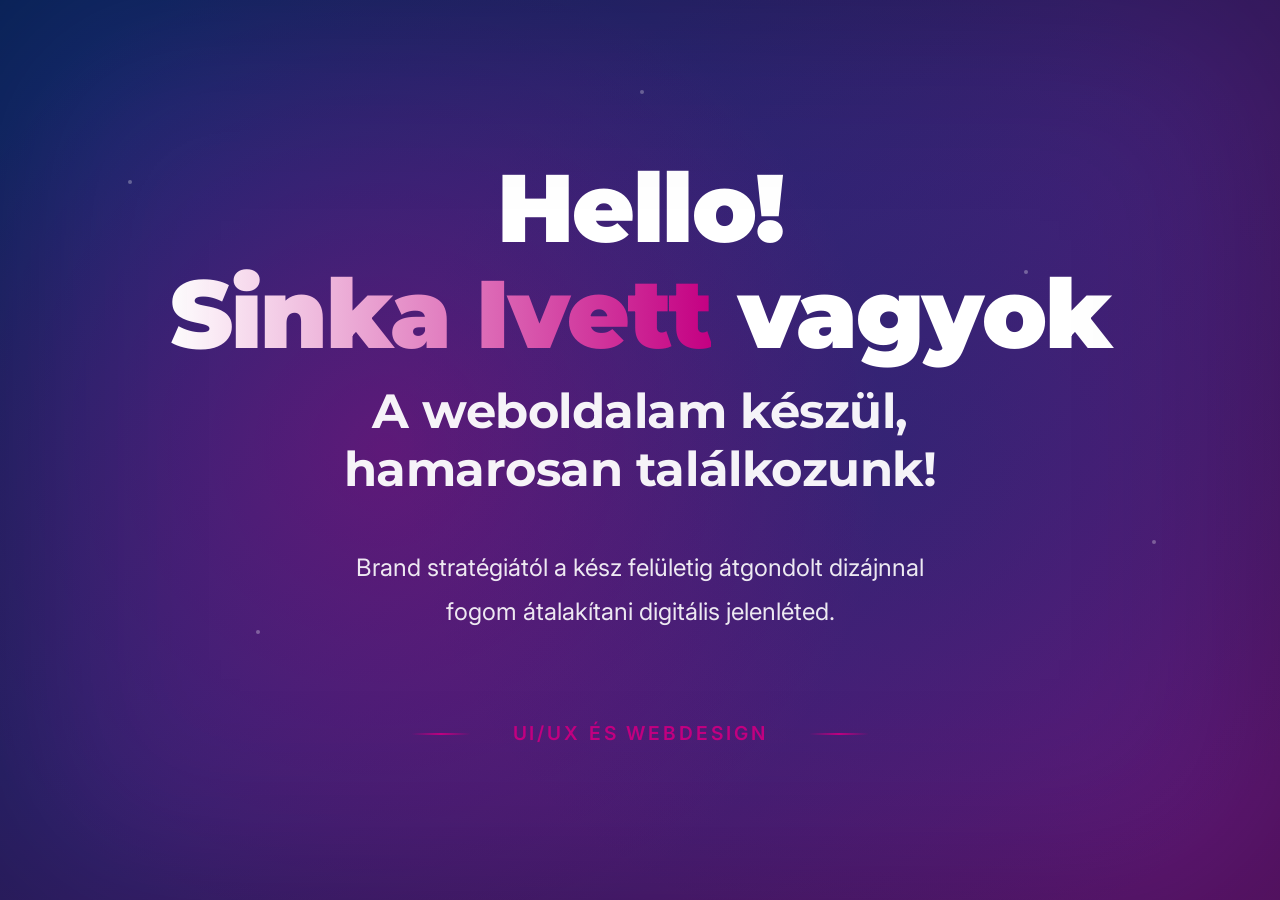
<file: index.html>
<!DOCTYPE html>
<html lang="hu">
<head>
    <meta charset="UTF-8">
    <meta name="viewport" content="width=device-width, initial-scale=1.0">
    <title>Sinka Ivett - UI/UX Designer | Hamarosan</title>

    <!-- Fonts -->
    <link rel="preconnect" href="https://fonts.googleapis.com">
    <link rel="preconnect" href="https://fonts.gstatic.com" crossorigin>
    <link href="https://fonts.googleapis.com/css2?family=Inter:wght@300;400;500;600&family=Montserrat:wght@700;800;900&display=swap" rel="stylesheet">

    <style>
        * {
            margin: 0;
            padding: 0;
            box-sizing: border-box;
        }

        body {
            font-family: 'Inter', sans-serif;
            color: #ffffff;
            overflow: hidden;
            width: 100vw;
            height: 100vh;
            position: relative;
        }

        /* Animated Gradient Background */
        .background {
            position: fixed;
            top: 0;
            left: 0;
            width: 100%;
            height: 100%;
            background: linear-gradient(135deg, #0e2d71, #c40082, #0e2d71);
            background-size: 400% 400%;
            animation: gradientMove 15s ease infinite;
            z-index: -1;
        }

        @keyframes gradientMove {
            0% {
                background-position: 0% 50%;
            }
            50% {
                background-position: 100% 50%;
            }
            100% {
                background-position: 0% 50%;
            }
        }

        /* Overlay for depth */
        .background::before {
            content: '';
            position: absolute;
            top: 0;
            left: 0;
            width: 100%;
            height: 100%;
            background: radial-gradient(circle at 30% 50%, rgba(196, 0, 130, 0.3), transparent 50%),
                        radial-gradient(circle at 70% 50%, rgba(14, 45, 113, 0.3), transparent 50%);
            animation: overlayPulse 10s ease-in-out infinite;
        }

        @keyframes overlayPulse {
            0%, 100% {
                opacity: 0.5;
            }
            50% {
                opacity: 1;
            }
        }

        /* Main Container */
        .container {
            display: flex;
            flex-direction: column;
            justify-content: center;
            align-items: center;
            height: 100vh;
            padding: 2rem;
            text-align: center;
            position: relative;
            z-index: 1;
        }

        /* Typography */
        h1 {
            font-family: 'Montserrat', sans-serif; /* Nexa alternative */
            font-weight: 900;
            font-size: clamp(2.5rem, 8vw, 6rem);
            letter-spacing: -0.02em;
            line-height: 1.1;
            margin-bottom: 1rem;
            animation: fadeInUp 1s ease-out;
        }

        h2 {
            font-family: 'Montserrat', sans-serif; /* Nexa alternative */
            font-weight: 700;
            font-size: clamp(1.5rem, 4vw, 3rem);
            letter-spacing: -0.01em;
            margin-bottom: 3rem;
            animation: fadeInUp 1.2s ease-out;
            opacity: 0.95;
        }

        .main-title {
            display: inline-block;
        }

        .name {
            background: linear-gradient(90deg, #ffffff, #c40082, #ffffff);
            background-size: 200% auto;
            background-clip: text;
            -webkit-background-clip: text;
            -webkit-text-fill-color: transparent;
            animation: shimmer 3s linear infinite;
        }

        @keyframes shimmer {
            to {
                background-position: 200% center;
            }
        }

        p {
            font-family: 'Inter', sans-serif;
            font-size: clamp(1rem, 2.5vw, 1.5rem);
            font-weight: 400;
            line-height: 1.8;
            max-width: 700px;
            margin: 0 auto 2.5rem;
            animation: fadeInUp 1.4s ease-out;
            opacity: 0.9;
        }

        .subtitle {
            font-family: 'Inter', sans-serif;
            font-size: clamp(0.9rem, 2vw, 1.2rem);
            font-weight: 600;
            letter-spacing: 0.15em;
            text-transform: uppercase;
            color: #c40082;
            margin-top: 3rem;
            animation: fadeInUp 1.6s ease-out;
            position: relative;
            display: inline-block;
            padding: 0 2rem;
        }

        .subtitle::before,
        .subtitle::after {
            content: '';
            position: absolute;
            top: 50%;
            width: 60px;
            height: 2px;
            background: linear-gradient(90deg, transparent, #c40082, transparent);
        }

        .subtitle::before {
            left: -70px;
        }

        .subtitle::after {
            right: -70px;
        }

        /* Animations */
        @keyframes fadeInUp {
            from {
                opacity: 0;
                transform: translateY(30px);
            }
            to {
                opacity: 1;
                transform: translateY(0);
            }
        }

        /* Floating dots decoration */
        .dots {
            position: absolute;
            width: 100%;
            height: 100%;
            overflow: hidden;
            z-index: 0;
        }

        .dot {
            position: absolute;
            width: 4px;
            height: 4px;
            background: rgba(255, 255, 255, 0.3);
            border-radius: 50%;
            animation: float 20s infinite ease-in-out;
        }

        .dot:nth-child(1) {
            left: 10%;
            top: 20%;
            animation-delay: 0s;
            animation-duration: 15s;
        }

        .dot:nth-child(2) {
            left: 80%;
            top: 30%;
            animation-delay: 2s;
            animation-duration: 18s;
        }

        .dot:nth-child(3) {
            left: 20%;
            top: 70%;
            animation-delay: 4s;
            animation-duration: 20s;
        }

        .dot:nth-child(4) {
            left: 90%;
            top: 60%;
            animation-delay: 1s;
            animation-duration: 16s;
        }

        .dot:nth-child(5) {
            left: 50%;
            top: 10%;
            animation-delay: 3s;
            animation-duration: 22s;
        }

        @keyframes float {
            0%, 100% {
                transform: translate(0, 0) scale(1);
                opacity: 0.3;
            }
            50% {
                transform: translate(50px, 50px) scale(1.5);
                opacity: 0.6;
            }
        }

        /* Responsive Design */
        @media (max-width: 768px) {
            .subtitle::before,
            .subtitle::after {
                display: none;
            }

            .container {
                padding: 1.5rem;
            }
        }

        /* Optional: Add a subtle vignette effect */
        .vignette {
            position: fixed;
            top: 0;
            left: 0;
            width: 100%;
            height: 100%;
            box-shadow: inset 0 0 200px rgba(0, 0, 0, 0.3);
            pointer-events: none;
            z-index: 2;
        }
    </style>
</head>
<body>
    <!-- Animated Background -->
    <div class="background"></div>

    <!-- Floating Dots Decoration -->
    <div class="dots">
        <div class="dot"></div>
        <div class="dot"></div>
        <div class="dot"></div>
        <div class="dot"></div>
        <div class="dot"></div>
    </div>

    <!-- Vignette Effect -->
    <div class="vignette"></div>

    <!-- Main Content -->
    <div class="container">
        <h1 class="main-title">
            Hello!<br>
            <span class="name">Sinka Ivett</span> vagyok
        </h1>

        <h2>A weboldalam készül,<br>hamarosan találkozunk!</h2>

        <p>
            Brand stratégiától a kész felületig átgondolt dizájnnal<br>
            fogom átalakítani digitális jelenléted.
        </p>

        <div class="subtitle">UI/UX és Webdesign</div>
    </div>
</body>
</html>
</file>
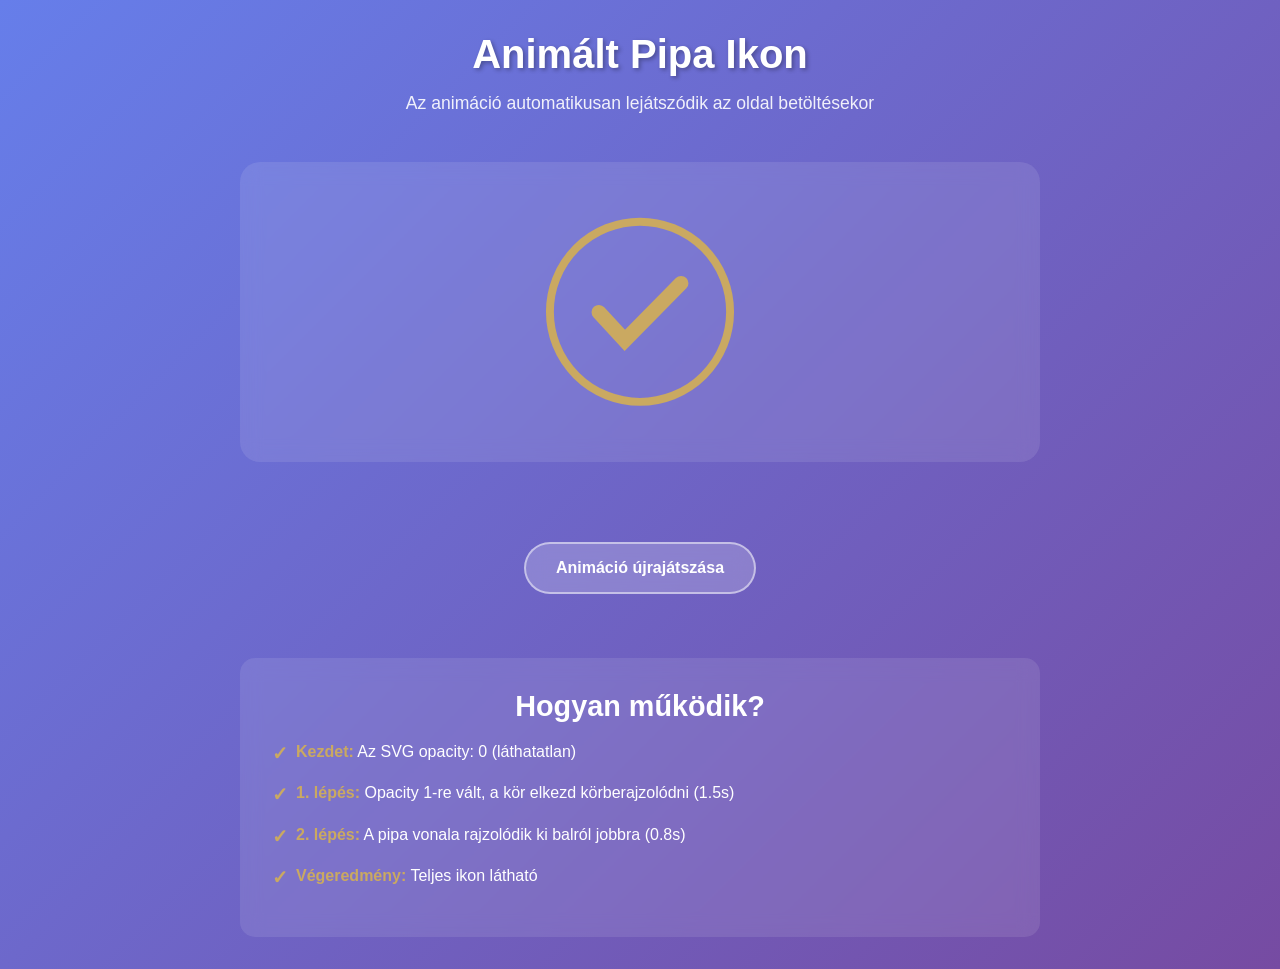
<file: animated-checkmark/index.html>
<!DOCTYPE html>
<html lang="hu">
<head>
    <meta charset="UTF-8">
    <meta name="viewport" content="width=device-width, initial-scale=1.0">
    <title>Animált Pipa Ikon</title>
    <link rel="stylesheet" href="style.css">
</head>
<body>
    <div class="container">
        <h1>Animált Pipa Ikon</h1>
        <p>Az animáció automatikusan lejátszódik az oldal betöltésekor</p>

        <div class="icon-wrapper">
            <svg xmlns="http://www.w3.org/2000/svg"
                 class="animated-checkmark"
                 id="checkmark-icon"
                 viewBox="0 0 378.9 446.19">
                <!-- Kör - először rajzolódik -->
                <circle
                    class="checkmark-circle"
                    cx="189.45"
                    cy="223.09"
                    r="170.67"
                    style="fill: none; stroke: #caa961; stroke-miterlimit: 10; stroke-width: 15px;"/>

                <!-- Pipa - másodszorra rajzolódik -->
                <polyline
                    class="checkmark-check"
                    points="111.52 224.01 160.61 277.17 267.38 169.02"
                    style="fill: none; stroke: #caa961; stroke-linecap: round; stroke-miterlimit: 10; stroke-width: 27.76px;"/>
            </svg>
        </div>

        <button class="replay-btn" onclick="replayAnimation()">Animáció újrajátszása</button>

        <div class="info">
            <h2>Hogyan működik?</h2>
            <ul>
                <li><strong>Kezdet:</strong> Az SVG opacity: 0 (láthatatlan)</li>
                <li><strong>1. lépés:</strong> Opacity 1-re vált, a kör elkezd körberajzolódni (1.5s)</li>
                <li><strong>2. lépés:</strong> A pipa vonala rajzolódik ki balról jobbra (0.8s)</li>
                <li><strong>Végeredmény:</strong> Teljes ikon látható</li>
            </ul>
        </div>
    </div>

    <script>
        // Animáció újrajátszása
        function replayAnimation() {
            const icon = document.getElementById('checkmark-icon');

            // Töröljük az animated class-t
            icon.classList.remove('animate');

            // Kis késleltetés után újra hozzáadjuk (trigger reflow)
            setTimeout(() => {
                void icon.offsetWidth; // Trigger reflow
                icon.classList.add('animate');
            }, 10);
        }

        // Automatikus indítás oldal betöltésekor
        window.addEventListener('load', () => {
            setTimeout(() => {
                document.getElementById('checkmark-icon').classList.add('animate');
            }, 300);
        });
    </script>
</body>
</html>
</file>
<file: animated-checkmark/style.css>
/**
 * Animált Pipa Ikon - Vonalvezetés Animáció
 * Kör először rajzolódik, majd a pipa
 */

/* ===================================
   Alapértelmezett stílusok
   =================================== */

* {
    margin: 0;
    padding: 0;
    box-sizing: border-box;
}

body {
    font-family: -apple-system, BlinkMacSystemFont, 'Segoe UI', Roboto, Oxygen, Ubuntu, Cantarell, sans-serif;
    background: linear-gradient(135deg, #667eea 0%, #764ba2 100%);
    min-height: 100vh;
    display: flex;
    align-items: center;
    justify-content: center;
    padding: 2rem;
    color: #ffffff;
}

.container {
    max-width: 800px;
    width: 100%;
    text-align: center;
}

h1 {
    font-size: 2.5rem;
    margin-bottom: 1rem;
    text-shadow: 2px 2px 4px rgba(0, 0, 0, 0.3);
}

p {
    font-size: 1.1rem;
    margin-bottom: 3rem;
    opacity: 0.9;
}

/* ===================================
   Icon Wrapper
   =================================== */

.icon-wrapper {
    display: flex;
    justify-content: center;
    align-items: center;
    margin: 3rem 0;
    padding: 2rem;
    background: rgba(255, 255, 255, 0.1);
    border-radius: 20px;
    backdrop-filter: blur(10px);
}

.animated-checkmark {
    width: 200px;
    height: auto;
    opacity: 0;
    transition: opacity 0.3s ease;
}

/* ===================================
   SVG Animáció - Stroke Drawing
   =================================== */

/* Kör elem */
.checkmark-circle {
    stroke-dasharray: 1072; /* Kör kerülete: 2 * PI * r ≈ 1072 */
    stroke-dashoffset: 1072;
    transition: stroke-dashoffset 1.5s cubic-bezier(0.4, 0, 0.2, 1);
}

/* Pipa elem */
.checkmark-check {
    stroke-dasharray: 250;
    stroke-dashoffset: 250;
    transition: stroke-dashoffset 0.8s cubic-bezier(0.4, 0, 0.2, 1) 1.5s; /* 1.5s késleltetés */
}

/* ===================================
   Animáció Trigger
   =================================== */

/* Amikor az 'animate' class hozzáadódik */
.animated-checkmark.animate {
    opacity: 1;
}

.animated-checkmark.animate .checkmark-circle {
    stroke-dashoffset: 0; /* Kör rajzolódik */
}

.animated-checkmark.animate .checkmark-check {
    stroke-dashoffset: 0; /* Pipa rajzolódik */
}

/* ===================================
   Gomb stílus
   =================================== */

.replay-btn {
    padding: 15px 30px;
    font-size: 1rem;
    font-weight: 600;
    background: rgba(255, 255, 255, 0.2);
    color: #ffffff;
    border: 2px solid rgba(255, 255, 255, 0.5);
    border-radius: 50px;
    cursor: pointer;
    transition: all 0.3s ease;
    backdrop-filter: blur(10px);
    margin-top: 2rem;
}

.replay-btn:hover {
    background: rgba(255, 255, 255, 0.3);
    border-color: rgba(255, 255, 255, 0.8);
    transform: translateY(-2px);
    box-shadow: 0 10px 20px rgba(0, 0, 0, 0.2);
}

.replay-btn:active {
    transform: translateY(0);
}

/* ===================================
   Info szekció
   =================================== */

.info {
    margin-top: 4rem;
    background: rgba(255, 255, 255, 0.1);
    padding: 2rem;
    border-radius: 15px;
    backdrop-filter: blur(10px);
    text-align: left;
}

.info h2 {
    font-size: 1.8rem;
    margin-bottom: 1rem;
    text-align: center;
}

.info ul {
    list-style: none;
    padding: 0;
}

.info ul li {
    font-size: 1rem;
    margin-bottom: 1rem;
    padding-left: 1.5rem;
    position: relative;
    line-height: 1.6;
}

.info ul li::before {
    content: '✓';
    position: absolute;
    left: 0;
    color: #caa961;
    font-weight: bold;
    font-size: 1.2rem;
}

.info ul li strong {
    color: #caa961;
}

/* ===================================
   Responsive
   =================================== */

@media (max-width: 768px) {
    h1 {
        font-size: 2rem;
    }

    .animated-checkmark {
        width: 150px;
    }

    .info ul li {
        font-size: 0.9rem;
    }
}

@media (max-width: 480px) {
    h1 {
        font-size: 1.5rem;
    }

    .animated-checkmark {
        width: 120px;
    }

    .icon-wrapper {
        padding: 1rem;
    }

    .info {
        padding: 1.5rem;
    }
}
</file>
